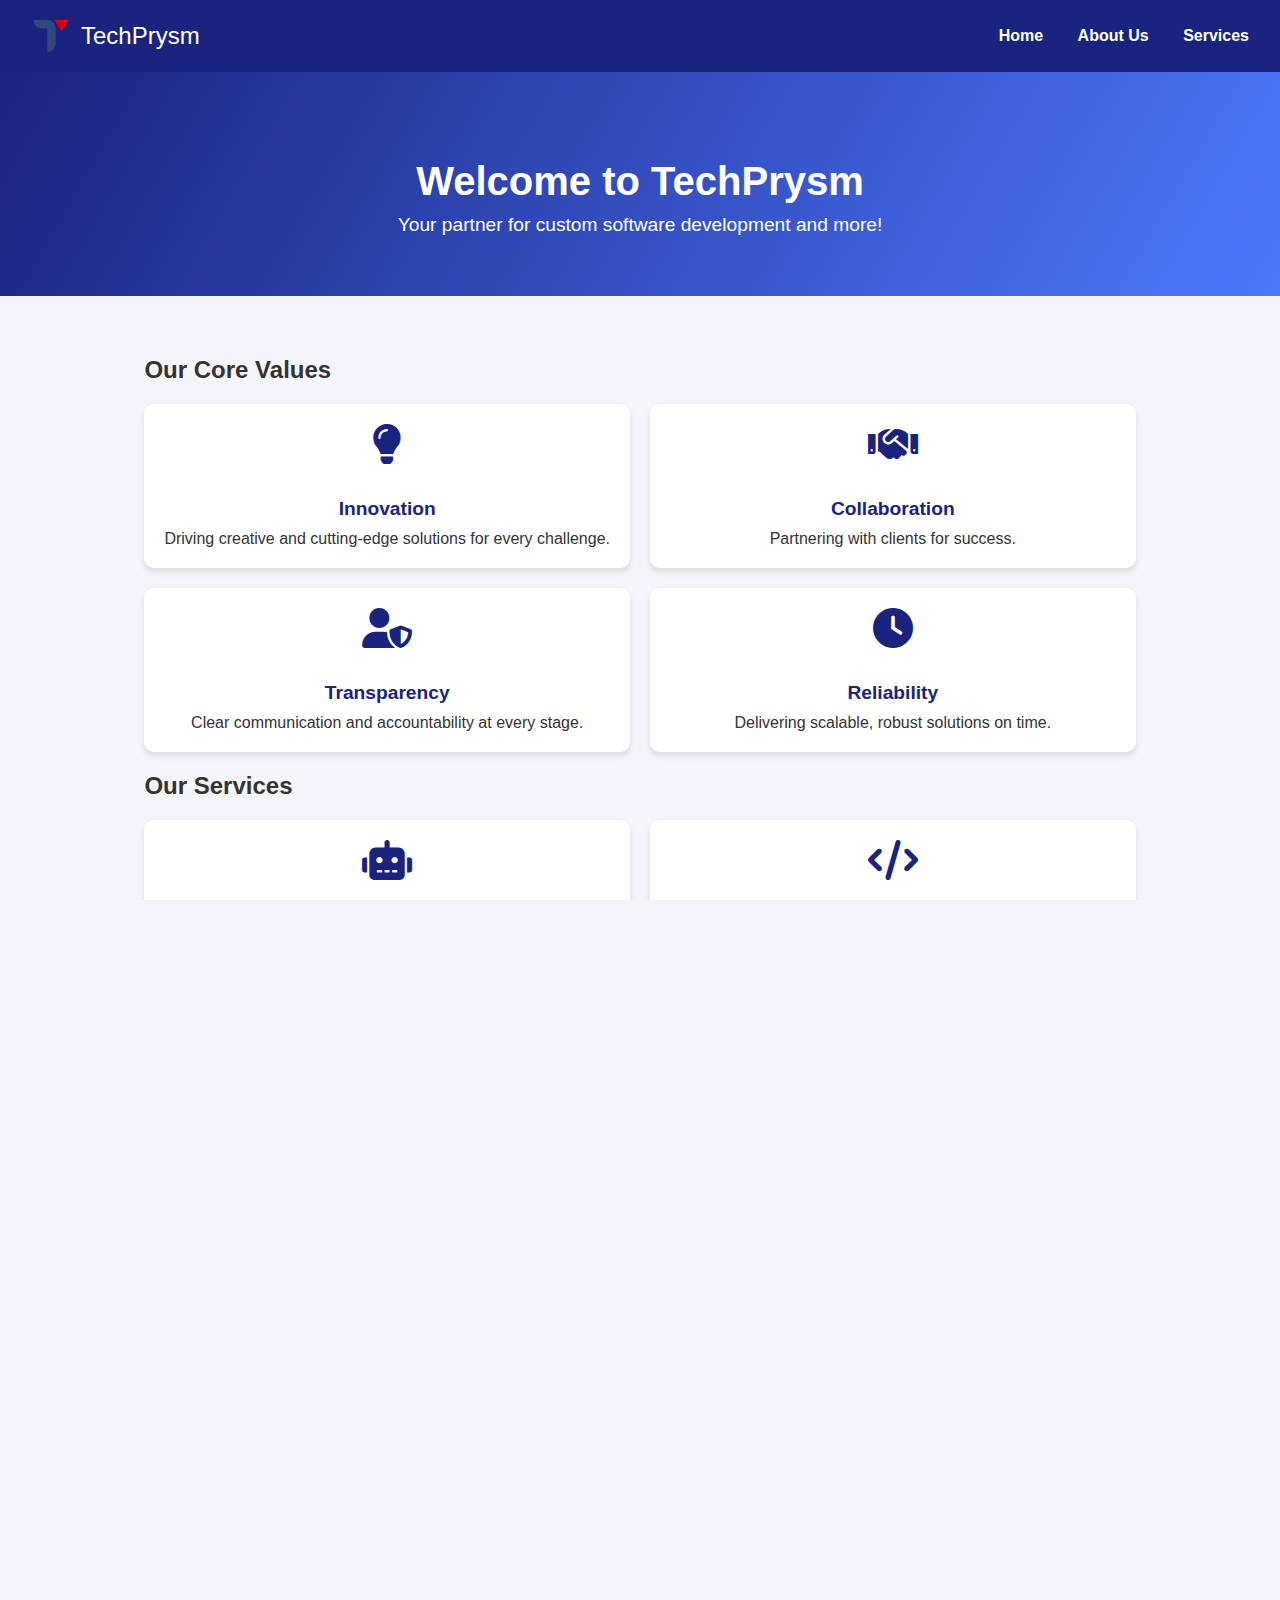
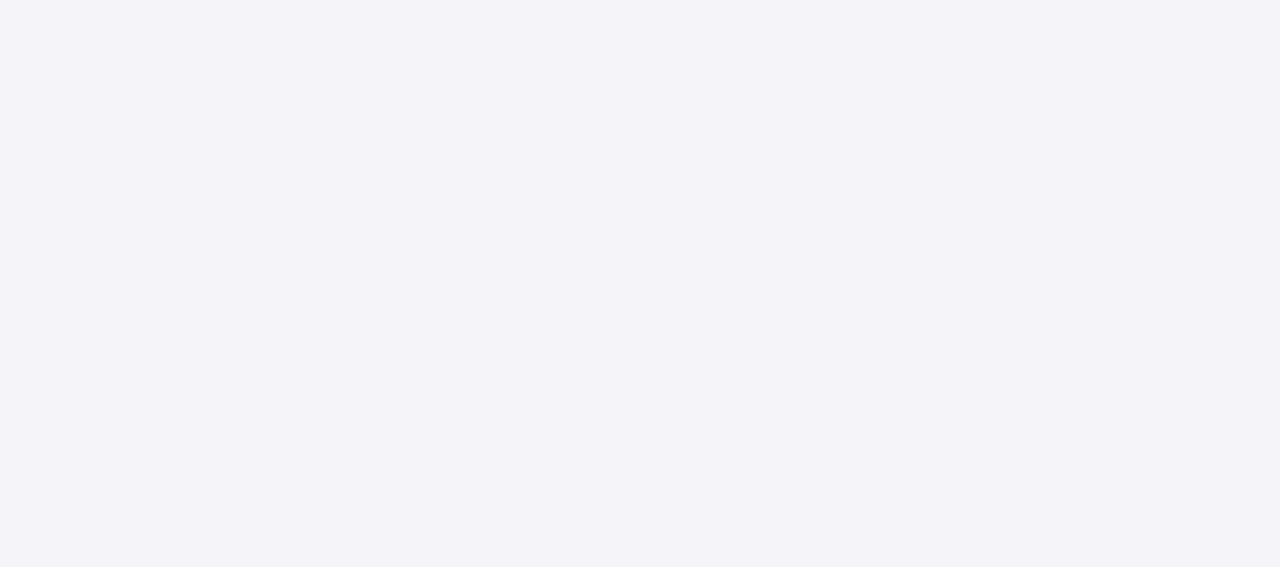
<file: index.html>
<!DOCTYPE html>
<html lang="en">
<head>
    <meta charset="UTF-8">
    <meta name="viewport" content="width=device-width, initial-scale=1.0">
    <title>Home - TechPrysm</title>
    <link href="https://cdnjs.cloudflare.com/ajax/libs/font-awesome/6.0.0-beta3/css/all.min.css" rel="stylesheet">
    <link rel="stylesheet" href="styles.css">
</head>
<body>
    <nav>
        <div class="logo">
            <a href="index.html" style="display: flex; align-items: center;">
                <img src="logo.png" alt="TechPrysm Logo">
                <span>TechPrysm</span>
            </a>
        </div>
        <div>
            <a href="index.html">Home</a>
            <a href="aboutus.html">About Us</a>
            <a href="services.html">Services</a>
           <!--  <a href="contactus.html" class="btn">Contact Us</a> -->
        </div>
    </nav>


    <div class="hero">
        <h1>Welcome to TechPrysm</h1>
        <p>Your partner for custom software development and more!</p>
    </div>

    <div class="container">
        <h2>Our Core Values</h2>
        <div class="core-values">
            <div class="value">
                <i class="fas fa-lightbulb"></i>
                <h3>Innovation</h3>
                <p>Driving creative and cutting-edge solutions for every challenge.</p>
            </div>
            <div class="value">
                <i class="fas fa-handshake"></i>
                <h3>Collaboration</h3>
                <p>Partnering with clients for success.</p>
            </div>
            <div class="value">
                <i class="fas fa-user-shield"></i>
                <h3>Transparency</h3>
                <p>Clear communication and accountability at every stage.</p>
            </div>
            <div class="value">
                <i class="fas fa-clock"></i>
                <h3>Reliability</h3>
                <p>Delivering scalable, robust solutions on time.</p>
            </div>
        </div>

        <h2>Our Services</h2>
        <div class="services">
            <div class="service">
                <i class="fas fa-robot"></i>
                <h3>AI-Powered Development Solutions</h3>
                <a href="services.html">Learn More</a>
            </div>
            <div class="service">
                <i class="fas fa-code"></i>
                <h3>MERN Stack Development</h3>
                <a href="services.html">Learn More</a>
            </div>
            <div class="service">
                <i class="fab fa-python"></i>
                <h3>Python/Django Development</h3>
                <a href="services.html">Learn More</a>
            </div>
            <div class="service">
                <i class="fas fa-mobile-alt"></i>
                <h3>Mobile App Development</h3>
                <a href="services.html">Learn More</a>
            </div>
            <div class="service">
                <i class="fas fa-laptop-code"></i>
                <h3>Custom Software Development</h3>
                <a href="services.html">Learn More</a>
            </div>
            <div class="service">
                <i class="fas fa-sync-alt"></i>
                <h3>DevOps Services</h3>
                <a href="services.html">Learn More</a>
            </div>
            <div class="service">
                <i class="fas fa-users"></i>
                <h3>Staff Augmentation</h3>
                <a href="services.html">Learn More</a>
            </div>
            <div class="service">
                <i class="fas fa-vial"></i>
                <h3>QA Testing and Automation</h3>
                <a href="services.html">Learn More</a>
            </div>
        </div>

        <div class="clients">
            <h2>Our Clients</h2>
            <div class="clients-logos">
                <img src="client1.png" alt="Client 1">
                <img src="client2.png" alt="Client 2">
                <img src="client3.png" alt="Client 3">
                <img src="client4.png" alt="Client 4">
            </div>
        </div>
    </div>

    <footer>
        <div class="footer-container">
            <div class="footer-section">
                <h3>Contact Us</h3>
                <p>Location: Austin, Texas</p>
                <p>Address: TechPrysm Headquarters, Floor 5</p>
                <p>Email: <a href="mailto:careers@techprysm.com">careers@techprysm.com</a></p>
            </div>
            <div class="footer-section">
                <h3>Our Services</h3>
                <ul>
                    <li><a href="services.html#ai">AI-Powered Development</a></li>
                    <li><a href="services.html#mern">MERN Stack Development</a></li>
                    <li><a href="services.html#python">Python/Django Development</a></li>
                    <li><a href="services.html#mobile">Mobile App Development</a></li>
                    <li><a href="services.html#custom">Custom Software Development</a></li>
                    <li><a href="services.html#devops">DevOps Services</a></li>
                    <li><a href="services.html#staff">Staff Augmentation</a></li>
                    <li><a href="services.html#qa">QA Testing and Automation</a></li>
                </ul>
            </div>
            <div class="footer-section" style="text-align: center;">
                <h3>Follow Us</h3>
                <a href="https://www.linkedin.com/company/techprysm" target="_blank">
                    <i class="fab fa-linkedin" style="font-size: 2rem; color: #fbc02d;"></i>
                </a>
            </div>
        </div>
        <p style="text-align: center; margin-top: 20px;">&copy; 2025 TechPrysm. All rights reserved.</p>
    </footer>
</body>
</html>
</file>
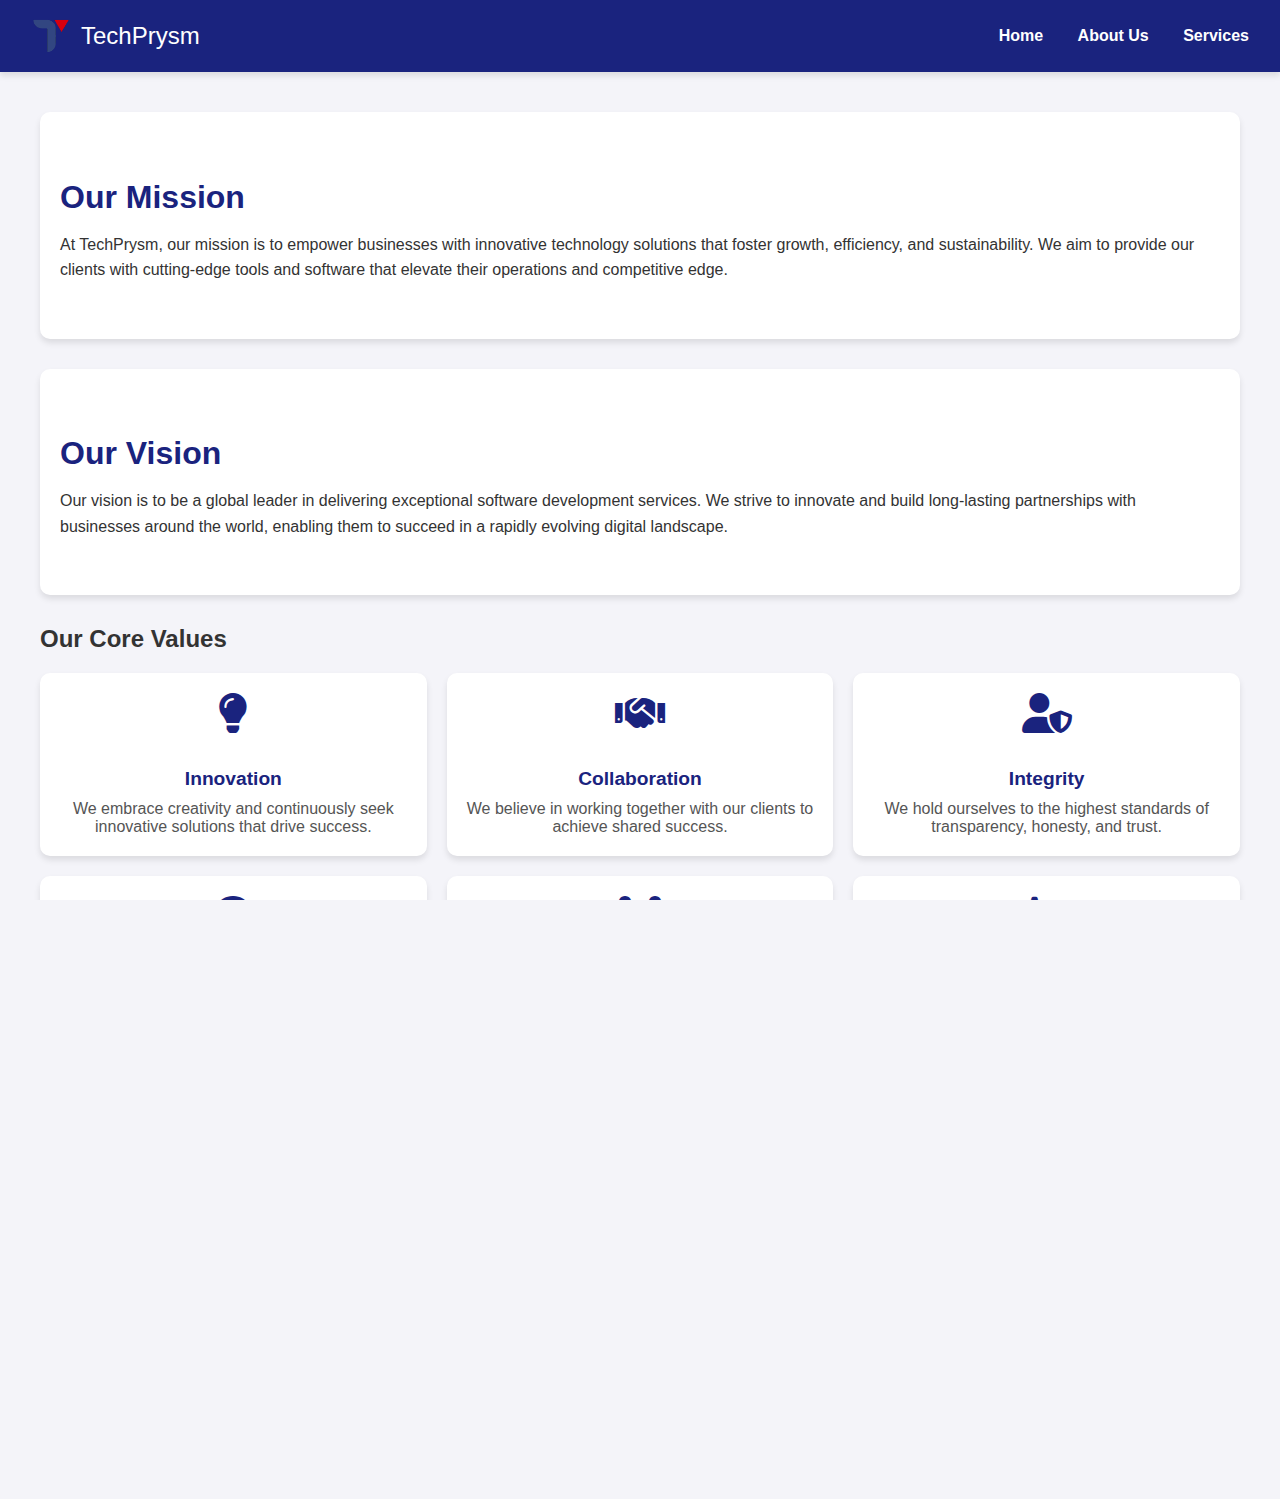
<file: aboutus.html>
<!DOCTYPE html>
<html lang="en">
<head>
    <meta charset="UTF-8">
    <meta name="viewport" content="width=device-width, initial-scale=1.0">
    <title>About Us - TechPrysm</title>
    <link href="https://cdnjs.cloudflare.com/ajax/libs/font-awesome/6.0.0-beta3/css/all.min.css" rel="stylesheet">
    <link rel="stylesheet" href="styles.css">
</head>
<body>

    <nav>
        <div class="logo">
            <a href="index.html" style="display: flex; align-items: center;">
                <img src="logo.png" alt="TechPrysm Logo">
                <span>TechPrysm</span>
            </a>
        </div>
        <div>
            <a href="index.html">Home</a>
            <a href="aboutus.html">About Us</a>
            <a href="services.html">Services</a>
            <!-- <a href="contactus.html" class="btn">Contact Us</a> -->
        </div>
    </nav>

    <div class="container">

        <!-- Our Mission Section -->
        <section id="mission">
            <h2>Our Mission</h2>
            <p>
                At TechPrysm, our mission is to empower businesses with innovative technology solutions that foster growth, efficiency, and sustainability. We aim to provide our clients with cutting-edge tools and software that elevate their operations and competitive edge.
            </p>
        </section>

        <!-- Our Vision Section -->
        <section id="vision">
            <h2>Our Vision</h2>
            <p>
                Our vision is to be a global leader in delivering exceptional software development services. We strive to innovate and build long-lasting partnerships with businesses around the world, enabling them to succeed in a rapidly evolving digital landscape.
            </p>
        </section>

        <!-- Our Core Values Section -->
        <section id="core-values">
    <h2>Our Core Values</h2>
    <div class="core-values">
        <div class="value">
            <i class="fas fa-lightbulb"></i>
            <h3>Innovation</h3>
            <p>We embrace creativity and continuously seek innovative solutions that drive success.</p>
        </div>
        <div class="value">
            <i class="fas fa-handshake"></i>
            <h3>Collaboration</h3>
            <p>We believe in working together with our clients to achieve shared success.</p>
        </div>
        <div class="value">
            <i class="fas fa-user-shield"></i>
            <h3>Integrity</h3>
            <p>We hold ourselves to the highest standards of transparency, honesty, and trust.</p>
        </div>
        <div class="value">
            <i class="fas fa-clock"></i>
            <h3>Reliability</h3>
            <p>Our clients can count on us to deliver solutions that are robust and dependable.</p>
        </div>
        <div class="value">
            <i class="fas fa-users"></i>
            <h3>Customer Focus</h3>
            <p>We put our clients at the heart of everything we do, ensuring their success is our priority.</p>
        </div>
        <div class="value">
            <i class="fas fa-cogs"></i>
            <h3>Excellence</h3>
            <p>We strive for excellence in every solution we deliver, ensuring quality and precision.</p>
        </div>
    </div>
</section>


    </div>

    <footer>
        <div class="footer-container">
            <div class="footer-section">
                <h3>Contact Us</h3>
                <p>Location: Austin, Texas</p>
                <p>Address: TechPrysm Headquarters, Floor 5</p>
                <p>Email: <a href="mailto:careers@techprysm.com">careers@techprysm.com</a></p>
            </div>
            <div class="footer-section">
                <h3>Our Services</h3>
                <ul>
                    <li><a href="services.html#ai">AI-Powered Development</a></li>
                    <li><a href="services.html#mern">MERN Stack Development</a></li>
                    <li><a href="services.html#python">Python/Django Development</a></li>
                    <li><a href="services.html#mobile">Mobile App Development</a></li>
                    <li><a href="services.html#custom">Custom Software Development</a></li>
                    <li><a href="services.html#devops">DevOps Services</a></li>
                    <li><a href="services.html#staff">Staff Augmentation</a></li>
                    <li><a href="services.html#qa">QA Testing and Automation</a></li>
                </ul>
            </div>
            <div class="footer-section" style="text-align: center;">
                <h3>Follow Us</h3>
                <a href="https://www.linkedin.com/company/techprysm" target="_blank">
                    <i class="fab fa-linkedin" style="font-size: 2rem; color: #fbc02d;"></i>
                </a>
            </div>
        </div>
        <p style="text-align: center; margin-top: 20px;">&copy; 2025 TechPrysm. All rights reserved.</p>
    </footer>
</body>
</html>
</file>
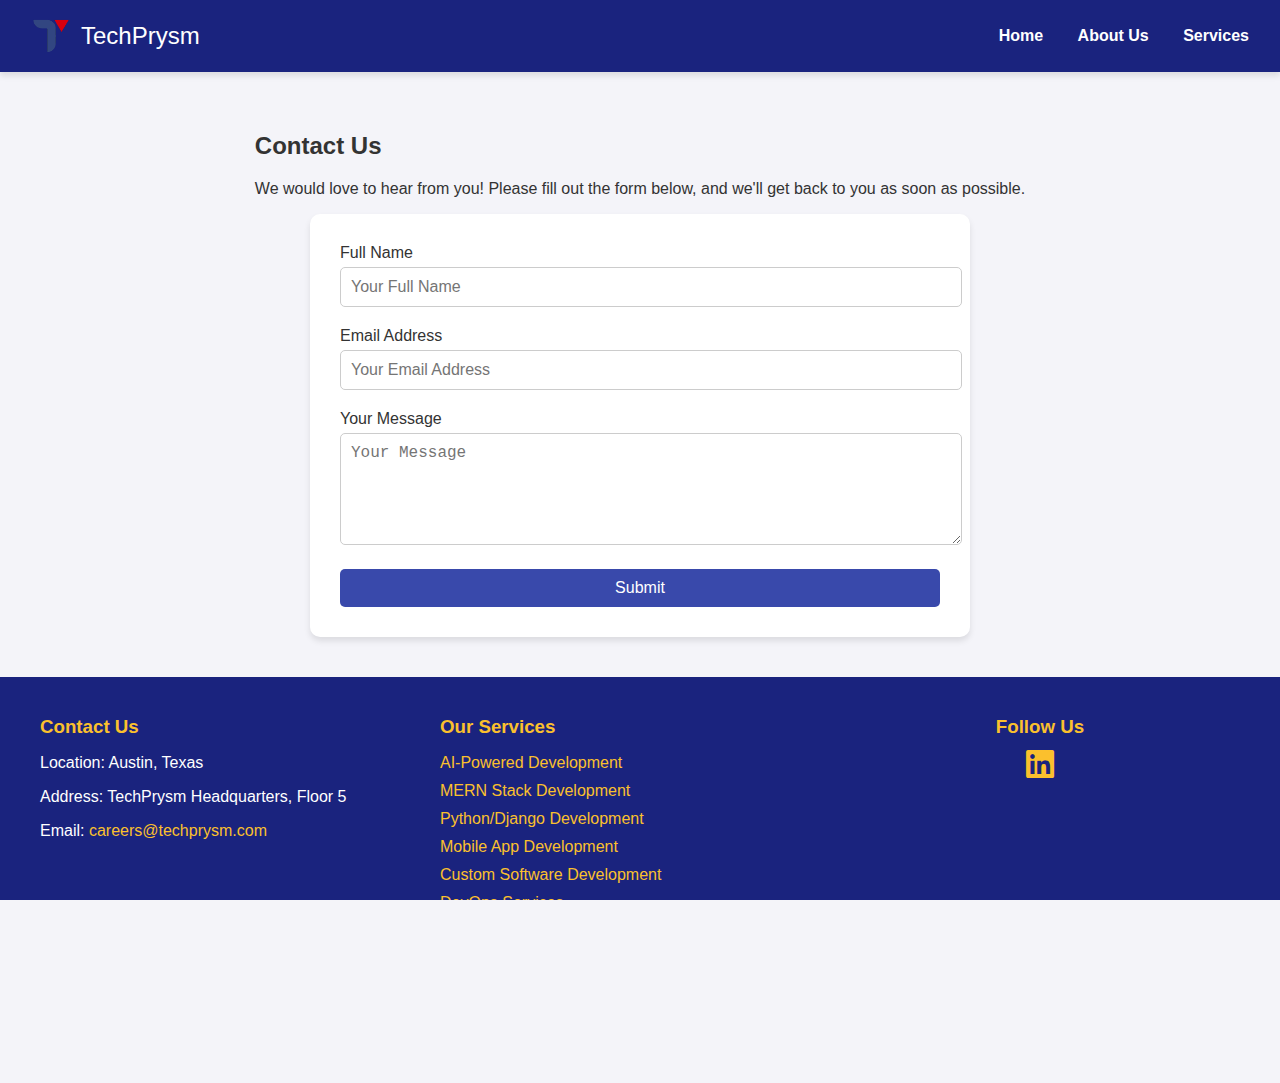
<file: contactus.html>
<!DOCTYPE html>
<html lang="en">
<head>
    <meta charset="UTF-8">
    <meta name="viewport" content="width=device-width, initial-scale=1.0">
    <title>Contact Us - TechPrysm</title>
    <link href="https://cdnjs.cloudflare.com/ajax/libs/font-awesome/6.0.0-beta3/css/all.min.css" rel="stylesheet">
    <link rel="stylesheet" href="styles.css">
</head>
<body>

    <nav>
        <div class="logo">
            <a href="index.html" style="display: flex; align-items: center;">
                <img src="logo.png" alt="TechPrysm Logo">
                <span>TechPrysm</span>
            </a>
        </div>
        <div>
            <a href="index.html">Home</a>
            <a href="aboutus.html">About Us</a>
            <a href="services.html">Services</a>
            <!-- <a href="contactus.html" class="btn">Contact Us</a> -->
        </div>
    </nav>

    <div class="container">
        <h2>Contact Us</h2>
        <p>We would love to hear from you! Please fill out the form below, and we'll get back to you as soon as possible.</p>

        <!-- Contact Form -->
        <form action="https://docs.google.com/forms/d/e/YOUR_FORM_ID_HERE/formResponse" method="POST" class="contact-form" id="googleForm">
            <div class="form-group">
                <label for="name">Full Name</label>
                <input type="text" id="name" name="entry.2005620554" required placeholder="Your Full Name"> <!-- Replace entry.2005620554 with your form's actual name for the name field -->
            </div>
            <div class="form-group">
                <label for="email">Email Address</label>
                <input type="email" id="email" name="entry.1045781291" required placeholder="Your Email Address"> <!-- Replace entry.1045781291 with your form's actual name for the email field -->
            </div>
            <div class="form-group">
                <label for="message">Your Message</label>
                <textarea id="message" name="entry.839337160" required placeholder="Your Message" rows="5"></textarea> <!-- Replace entry.839337160 with your form's actual name for the message field -->
            </div>
            <button type="submit" class="btn">Submit</button>
        </form>
    </div>

    <footer>
        <div class="footer-container">
            <div class="footer-section">
                <h3>Contact Us</h3>
                <p>Location: Austin, Texas</p>
                <p>Address: TechPrysm Headquarters, Floor 5</p>
                <p>Email: <a href="mailto:careers@techprysm.com">careers@techprysm.com</a></p>
            </div>
            <div class="footer-section">
                <h3>Our Services</h3>
                <ul>
                    <li><a href="services.html#ai">AI-Powered Development</a></li>
                    <li><a href="services.html#mern">MERN Stack Development</a></li>
                    <li><a href="services.html#python">Python/Django Development</a></li>
                    <li><a href="services.html#mobile">Mobile App Development</a></li>
                    <li><a href="services.html#custom">Custom Software Development</a></li>
                    <li><a href="services.html#devops">DevOps Services</a></li>
                    <li><a href="services.html#staff">Staff Augmentation</a></li>
                    <li><a href="services.html#qa">QA Testing and Automation</a></li>
                </ul>
            </div>
            <div class="footer-section" style="text-align: center;">
                <h3>Follow Us</h3>
                <a href="https://www.linkedin.com/company/techprysm" target="_blank">
                    <i class="fab fa-linkedin" style="font-size: 2rem; color: #fbc02d;"></i>
                </a>
            </div>
        </div>
        <p style="text-align: center; margin-top: 20px;">&copy; 2025 TechPrysm. All rights reserved.</p>
    </footer>

</body>
</html>
</file>
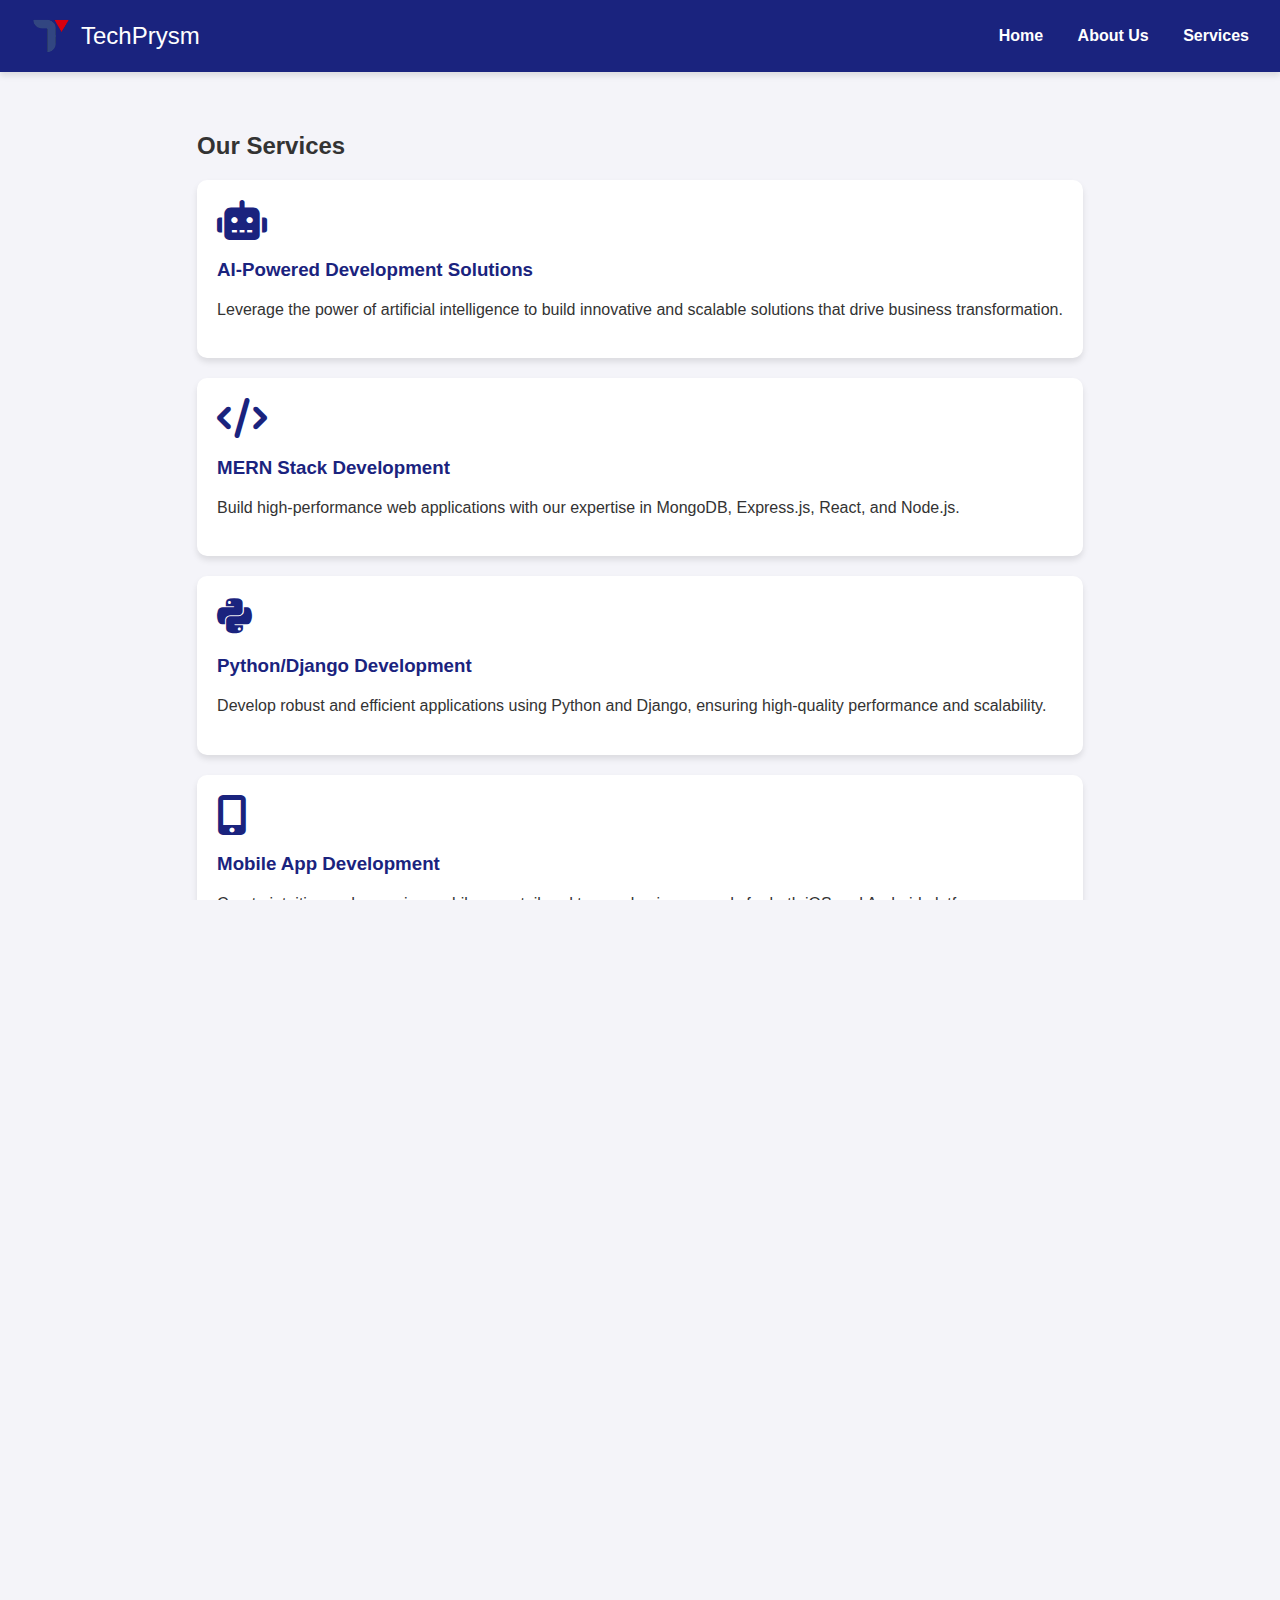
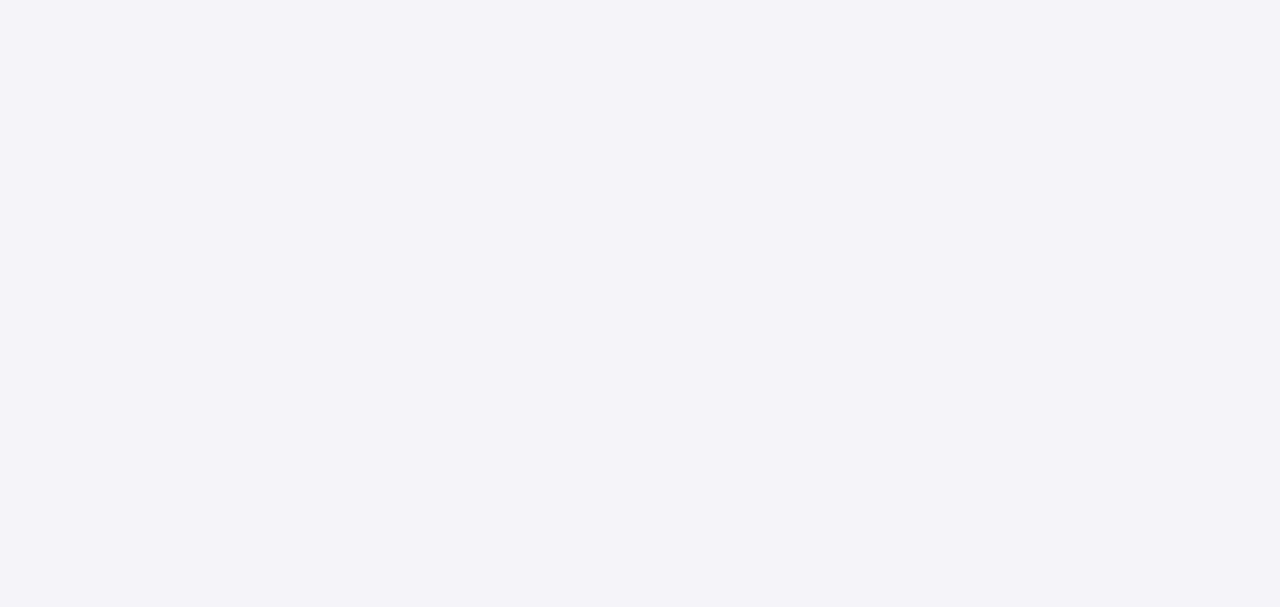
<file: services.html>
<!DOCTYPE html>
<html lang="en">
<head>
    <meta charset="UTF-8">
    <meta name="viewport" content="width=device-width, initial-scale=1.0">
    <title>Services - TechPrysm</title>
    <link href="https://cdnjs.cloudflare.com/ajax/libs/font-awesome/6.0.0-beta3/css/all.min.css" rel="stylesheet">
    <link rel="stylesheet" href="styles.css">
</head>
<body>
    <nav>
        <div class="logo">
            <a href="index.html" style="display: flex; align-items: center;">
                <img src="logo.png" alt="TechPrysm Logo">
                <span>TechPrysm</span>
            </a>
        </div>
        <div>
            <a href="index.html">Home</a>
            <a href="aboutus.html">About Us</a>
            <a href="services.html">Services</a>
            <!-- <a href="contactus.html" class="btn">Contact Us</a> -->
        </div>
    </nav>

    <div class="container">
        <h2>Our Services</h2>

        <div class="service-section" id="ai">
            <i class="fas fa-robot"></i>
            <h3>AI-Powered Development Solutions</h3>
            <p>Leverage the power of artificial intelligence to build innovative and scalable solutions that drive business transformation.</p>
        </div>

        <div class="service-section" id="mern">
            <i class="fas fa-code"></i>
            <h3>MERN Stack Development</h3>
            <p>Build high-performance web applications with our expertise in MongoDB, Express.js, React, and Node.js.</p>
        </div>

        <div class="service-section" id="python">
            <i class="fab fa-python"></i>
            <h3>Python/Django Development</h3>
            <p>Develop robust and efficient applications using Python and Django, ensuring high-quality performance and scalability.</p>
        </div>

        <div class="service-section" id="mobile">
            <i class="fas fa-mobile-alt"></i>
            <h3>Mobile App Development</h3>
            <p>Create intuitive and engaging mobile apps tailored to your business needs for both iOS and Android platforms.</p>
        </div>

        <div class="service-section" id="custom">
            <i class="fas fa-laptop-code"></i>
            <h3>Custom Software Development</h3>
            <p>Design and implement custom software solutions that align perfectly with your unique business requirements.</p>
        </div>

        <div class="service-section" id="devops">
            <i class="fas fa-sync-alt"></i>
            <h3>DevOps Services</h3>
            <p>Streamline your development processes with our DevOps expertise, ensuring faster delivery and improved efficiency.</p>
        </div>

        <div class="service-section" id="staff">
            <i class="fas fa-users"></i>
            <h3>Staff Augmentation</h3>
            <p>Expand your team with our skilled professionals to meet project demands and achieve your goals effectively.</p>
        </div>

        <div class="service-section" id="qa">
            <i class="fas fa-vial"></i>
            <h3>QA Testing and Automation</h3>
            <p>Ensure the quality and reliability of your software with our comprehensive testing and automation services.</p>
        </div>

    </div>

    <footer>
    <div class="footer-container">
        <div class="footer-section">
            <h3>Contact Us</h3>
            <p>Location: Austin, Texas</p>
            <p>Address: TechPrysm Headquarters, Floor 5</p>
            <p>Email: <a href="mailto:careers@techprysm.com">careers@techprysm.com</a></p>
        </div>
        <div class="footer-section">
            <h3>Our Services</h3>
            <ul>
                <li><a href="#ai">AI-Powered Development</a></li>
                <li><a href="#mern">MERN Stack Development</a></li>
                <li><a href="#python">Python/Django Development</a></li>
                <li><a href="#mobile">Mobile App Development</a></li>
                <li><a href="#custom">Custom Software Development</a></li>
                <li><a href="#devops">DevOps Services</a></li>
                <li><a href="#staff">Staff Augmentation</a></li>
                <li><a href="#qa">QA Testing and Automation</a></li>
            </ul>
        </div>
        <div class="footer-section" style="text-align: center;">
            <h3>Follow Us</h3>
            <a href="https://www.linkedin.com/company/techprysm" target="_blank">
                <i class="fab fa-linkedin" style="font-size: 2rem; color: #fbc02d;"></i>
            </a>
        </div>
    </div>
    <p style="text-align: center; margin-top: 20px;">&copy; 2025 TechPrysm. All rights reserved.</p>
</footer>
</body>
</html>
</file>
<file: styles.css>
/* General Styles */
html, body {
    font-family: 'Segoe UI', Tahoma, Geneva, Verdana, sans-serif;
    margin: 0;
    padding: 0;
    background-color: #f4f4f9;
    color: #333;
    height: 100%;
    overflow-x: hidden; /* Prevent horizontal scrolling */
}
body {
    display: flex;
    flex-direction: column;
    min-height: 100vh;
}

/* Navigation Bar */
nav {
    background-color: #1a237e;
    color: white;
    padding: 1em;
    display: flex;
    align-items: center;
    justify-content: space-between;
    box-shadow: 0 4px 6px rgba(0, 0, 0, 0.1);
}
/* Flexbox approach to align logo and text */
nav .logo {
    display: flex;
    align-items: center; /* Center the items vertically */
}

nav .logo img {
    height: 40px; /* Logo height */
    width: auto; /* Keep the aspect ratio intact */
    margin-right: 10px; /* Space between the logo and text */
}

nav .logo span {
    font-weight: normal; /* Ensure the text is not bold */
    font-size: 1.5rem; /* Adjust the font size as needed */
    display: inline-block;
    vertical-align: middle; /* Align text vertically with logo */
    line-height: 40px; /* Ensure the text is centered vertically with the logo */
}


nav a {
    color: white;
    text-decoration: none;
    margin: 0 15px;
    font-weight: bold;
    transition: color 0.3s ease;
}
nav a:hover {
    color: #fbc02d;
}
nav .btn {
    background-color: #3949ab;
    padding: 10px 15px;
    border-radius: 5px;
    text-decoration: none;
    color: white;
    font-weight: bold;
    transition: background-color 0.3s ease;
}
nav .btn:hover {
    background-color: #283593;
}

/* Hero Section */
.hero {
    background: linear-gradient(120deg, #1a237e, #4d79ff);
    color: white;
    text-align: center;
    padding: 60px 20px;
}
.hero h1 {
    font-size: 2.5rem;
    margin-bottom: 10px;
}
.hero p {
    font-size: 1.2rem;
    margin: 0;
}

/* Container to limit width */
.container {
    max-width: 1200px;
    margin: auto;
    padding: 40px 20px;
    flex-grow: 1;
}

/* Core Values Section - Two Columns */
.core-values {
    display: grid;
    grid-template-columns: repeat(2, 1fr); /* Two columns layout */
    gap: 20px;
    margin-top: 20px;
}
.core-values .value {
    background-color: #ffffff;
    padding: 20px;
    border-radius: 10px;
    text-align: center;
    box-shadow: 0 4px 6px rgba(0, 0, 0, 0.1);
    transition: transform 0.3s ease;
}
.core-values .value:hover {
    transform: translateY(-5px);
}
.core-values .value i {
    font-size: 2.5rem;
    color: #1a237e;
    margin-bottom: 15px;
}
.core-values .value h3 {
    color: #1a237e;
    margin-bottom: 10px;
    font-size: 1.2rem;
}
.core-values .value p {
    margin: 0;
}

/* Services Section - Two Columns */
.services {
    display: grid;
    grid-template-columns: repeat(2, 1fr); /* Two columns layout */
    gap: 20px;
    margin-top: 20px;
}
.services .service {
    background-color: #ffffff;
    padding: 20px;
    border-radius: 10px;
    text-align: center;
    box-shadow: 0 4px 6px rgba(0, 0, 0, 0.1);
    transition: transform 0.3s ease;
}
.services .service:hover {
    transform: translateY(-5px);
}
.services .service i {
    font-size: 2.5rem;
    color: #1a237e;
    margin-bottom: 15px;
}
.services .service h3 {
    color: #1a237e;
    margin-bottom: 10px;
    font-size: 1.2rem;
}
.services .service a {
    text-decoration: none;
    color: #3949ab;
    font-weight: bold;
    transition: color 0.3s ease;
}
.services .service a:hover {
    color: #1a237e;
}

/* Services Section for Services Page - Unique CSS */
.service-section {
    background-color: #ffffff;
    padding: 20px;
    border-radius: 10px;
    margin-bottom: 20px;
    box-shadow: 0 4px 6px rgba(0, 0, 0, 0.1);
}
.service-section i {
    font-size: 2.5rem;
    color: #1a237e;
    margin-bottom: 15px;
    display: block;
}
.service-section h3 {
    color: #1a237e;
    margin-bottom: 10px;
}
.service-section p {
    line-height: 1.6;
}

/* Clients Section */
.clients {
    margin-top: 40px;
    text-align: center;
    overflow: hidden;
}
.clients h2 {
    color: #1a237e;
    margin-bottom: 20px;
}
.clients-logos {
    display: flex;
    gap: 20px;
    padding: 10px 0;
    max-width: 1200px;
    margin: auto;
    overflow: hidden;
    position: relative;
}
.clients-logos img {
    width: 200px;
    height: auto;
    transition: transform 0.3s ease;
}
.clients-logos img:hover {
    transform: scale(1.1);
    animation-play-state: paused;
}
@keyframes scroll {
    0% { transform: translateX(100%); }
    100% { transform: translateX(-100%); }
}
.clients-logos {
    animation: scroll 60s linear infinite;
}

/* Footer Styles */
footer {
    background-color: #1a237e;
    color: white;
    padding: 20px;
}
footer .footer-container {
    display: flex;
    flex-wrap: wrap;
    justify-content: space-between;
    max-width: 1200px;
    margin: auto;
}
footer .footer-section {
    flex: 1;
    min-width: 250px;
    margin-bottom: 20px;
}
footer h3 {
    color: #fbc02d;
    margin-bottom: 10px;
}
footer a {
    color: #fbc02d;
    text-decoration: none;
}
footer a:hover {
    text-decoration: underline;
}
footer ul {
    list-style: none;
    padding: 0;
}
footer ul li {
    margin-bottom: 10px;
}

/* Mobile Responsiveness - Media Queries */
@media (max-width: 768px) {
    nav {
        flex-direction: column;
        align-items: flex-start;
    }
    .core-values, .services {
        grid-template-columns: 1fr; /* Single column layout for small screens */
    }
    .hero h1 {
        font-size: 2rem;
    }
    .hero p {
        font-size: 1rem;
    }
    .service-section, .services .service {
        padding: 15px;
    }
    .clients-logos {
        flex-direction: column;
        gap: 10px;
    }
    .clients-logos img {
        width: 150px; /* Adjust image size for mobile view */
    }
}

/* Our Mission and Vision Sections */
#mission, #vision {
    padding: 40px 20px;
    background-color: #fff;
    border-radius: 10px;
    margin-bottom: 30px;
    box-shadow: 0 4px 6px rgba(0, 0, 0, 0.1);
}

#mission h2, #vision h2 {
    color: #1a237e;
    font-size: 2rem;
    margin-bottom: 15px;
}

#mission p, #vision p {
    line-height: 1.6;
    color: #333;
}

/* Core Values Section */
#core-values .core-values {
    display: grid;
    grid-template-columns: repeat(auto-fit, minmax(300px, 1fr));
    gap: 20px;
}

#core-values .core-values .value {
    background-color: #ffffff;
    padding: 20px;
    border-radius: 10px;
    text-align: center;
    box-shadow: 0 4px 6px rgba(0, 0, 0, 0.1);
    transition: transform 0.3s ease;
}

#core-values .core-values .value:hover {
    transform: translateY(-5px);
}

#core-values .core-values .value i {
    font-size: 2.5rem;
    color: #1a237e;
    margin-bottom: 15px;
}

#core-values .core-values .value h3 {
    color: #1a237e;
    margin-bottom: 10px;
}

#core-values .core-values .value p {
    margin: 0;
    color: #555;
}

/* Contact Us Page */
.contact-form {
    background-color: #fff;
    padding: 30px;
    border-radius: 10px;
    box-shadow: 0 4px 6px rgba(0, 0, 0, 0.1);
    max-width: 600px;
    margin: auto;
}

.contact-form h2 {
    text-align: center;
    color: #1a237e;
    margin-bottom: 20px;
}

.contact-form .form-group {
    margin-bottom: 20px;
}

.contact-form label {
    display: block;
    color: #333;
    margin-bottom: 5px;
}

.contact-form input, .contact-form textarea {
    width: 100%;
    padding: 10px;
    border-radius: 5px;
    border: 1px solid #ccc;
    font-size: 1rem;
}

.contact-form input:focus, .contact-form textarea:focus {
    border-color: #3949ab;
    outline: none;
}

.contact-form textarea {
    resize: vertical;
}

.contact-form button {
    background-color: #3949ab;
    color: white;
    padding: 10px 20px;
    border: none;
    border-radius: 5px;
    font-size: 1rem;
    cursor: pointer;
    width: 100%;
    transition: background-color 0.3s ease;
}

.contact-form button:hover {
    background-color: #283593;
}

/* Responsive design for small screens */
@media (max-width: 768px) {
    .contact-form {
        padding: 20px;
    }
}
</file>
